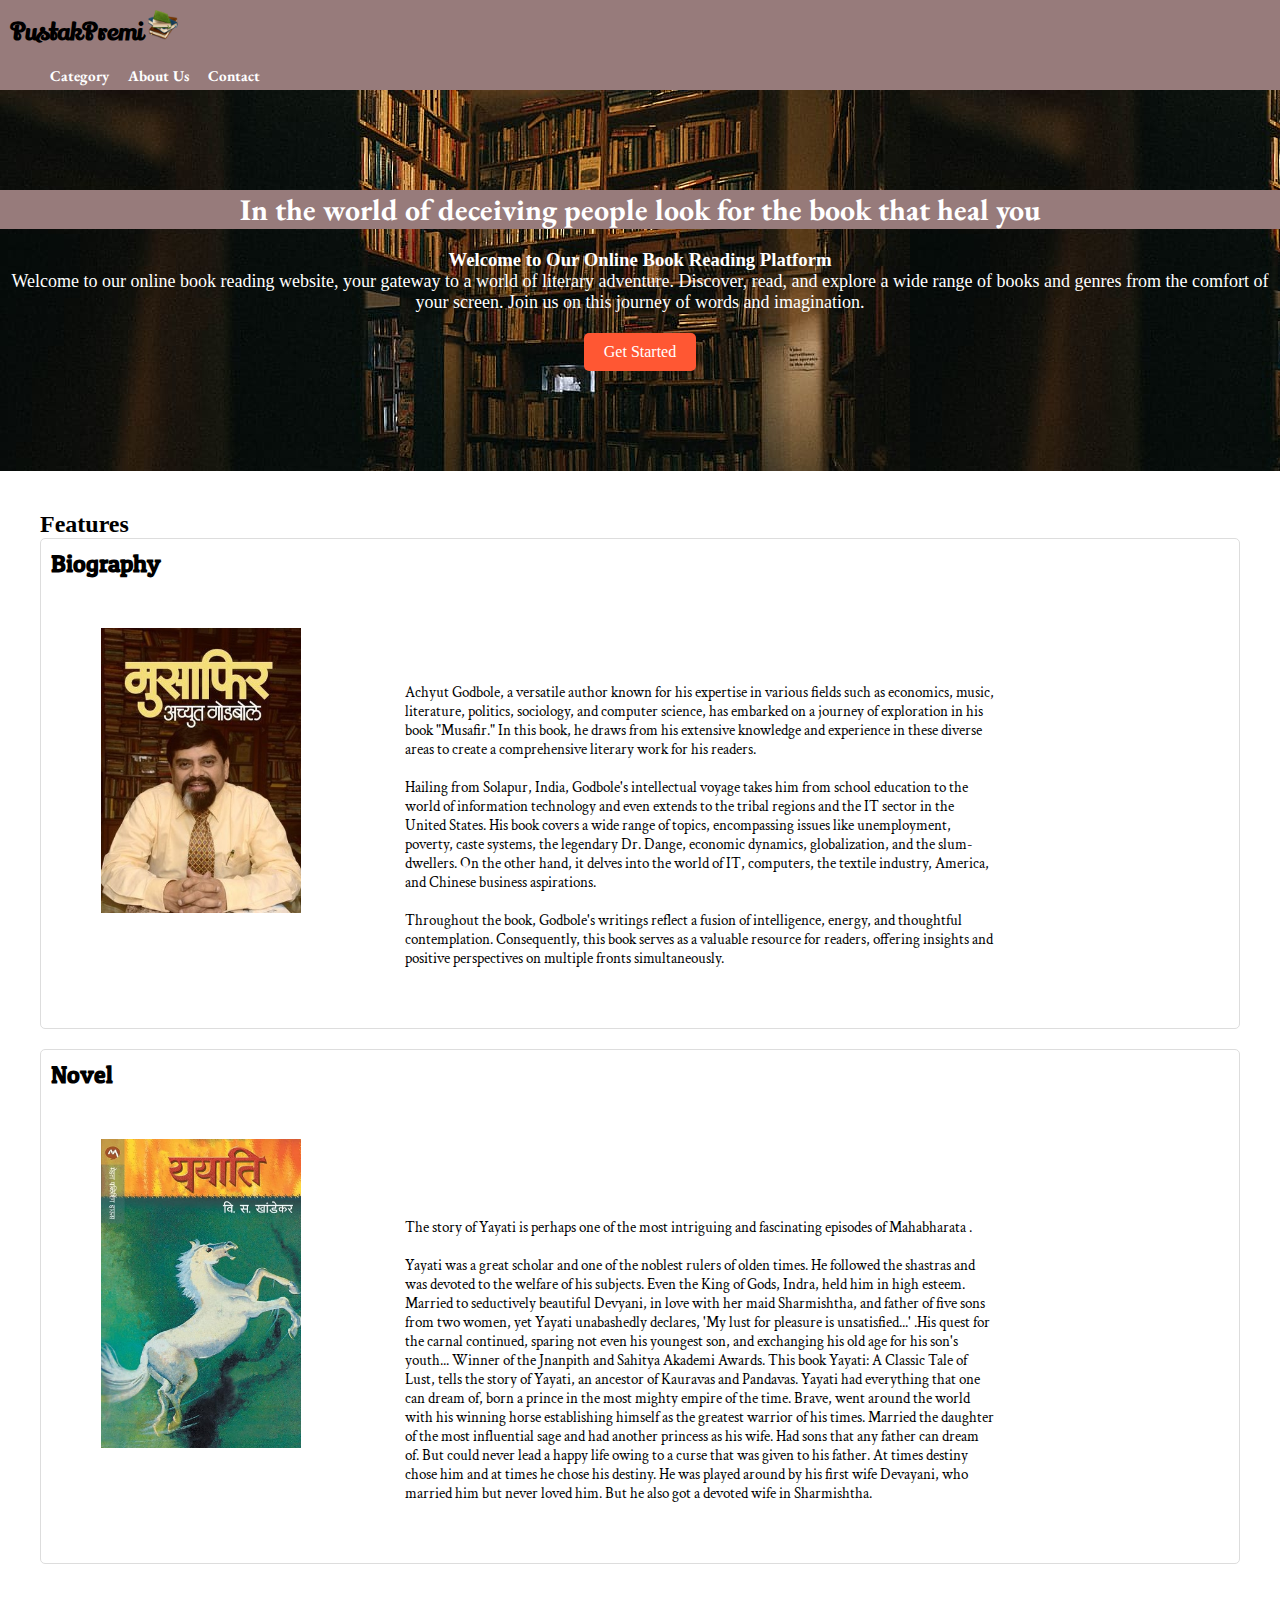
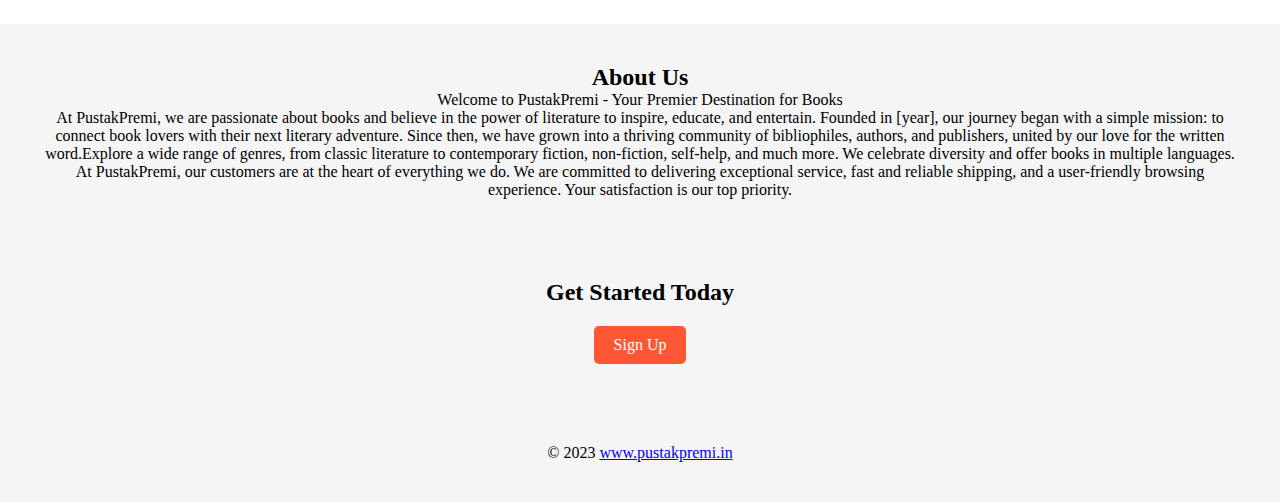
<file: Level 1/Task 1/index.html>
<!DOCTYPE html>
<html lang="en">
<head>
    <meta charset="UTF-8">
    <meta name="viewport" content="width=device-width, initial-scale=1.0">
    <title>Best Online Book Reading Website </title>
    <link rel="stylesheet" href="style.css">
</head>
<body>
    <header>
        <h1>PustakPremi <img class="logo" src="icon.jpg" alt="PustakPremi"></h1>
        <nav>
            <ul>
                <li class="dropdown">
                    <a class="dropdown-button" href="#" role="button" data-toggle="dropdown" aria-expanded="false">
                      Category
                    </a>
                    <div class="dropdown-content">
                      <a class="dd" href="#">Biography</a><br>
                      <a class="dd" href="#">Novel</a><br>
                      <a class="dd" href="#">Horror</a><br>
                      <a class="dd" href="#">Comic</a><br>
                      <a class="dd" href="#">funny</a><br>
                      <a class="dd" href="#">Love Story</a><br>
                          
                      <div class="dropdown-divider"></div>
                      <a class="dd" href="#">Something else here</a>
                    </div>
                  </li>
                <li><a href="#about">About Us</a></li>
                <li><a href="#contact">Contact</a></li>
            </ul>
        </nav>
    </header>

    <section id="hero">
        <h2>In the world of deceiving people look for the book that heal you</h2>
        <h3>Welcome to Our Online Book Reading Platform</h3>
        <p>Welcome to our online book reading website, your gateway to a world of literary adventure. Discover, read, and explore a wide range of books and genres from the comfort of your screen. Join us on this journey of words and imagination.</p>
        <a href="#cta" class="cta-button">Get Started</a>
    </section>

    <section id="features">
        <h2>Features</h2>
        <div class="feature">
            <h3>Biography</h3>
            <img class="fimg" src="musafir.jpg" alt="musafir">
            <p> Achyut Godbole, a versatile author known for his expertise in various fields such as economics, music, literature, politics, sociology, and computer science, has embarked on a journey of exploration in his book "Musafir." In this book, he draws from his extensive knowledge and experience in these diverse areas to create a comprehensive literary work for his readers.<br><br>
                Hailing from Solapur, India, Godbole's intellectual voyage takes him from school education to the world of information technology and even extends to the tribal regions and the IT sector in the United States. His book covers a wide range of topics, encompassing issues like unemployment, poverty, caste systems, the legendary Dr. Dange, economic dynamics, globalization, and the slum-dwellers. On the other hand, it delves into the world of IT, computers, the textile industry, America, and Chinese business aspirations.
                <br><br>
                Throughout the book, Godbole's writings reflect a fusion of intelligence, energy, and thoughtful contemplation. Consequently, this book serves as a valuable resource for readers, offering insights and positive perspectives on multiple fronts simultaneously.</p>
        </div>
        <div class="feature">
            <h3>Novel</h3>
            <img class="fimg" src="yayati.jpg" alt="Yayati">
            <p>The story of Yayati is perhaps one of the most intriguing and fascinating episodes of Mahabharata .<br> <br>
                Yayati was a great scholar and one of the noblest rulers of olden times. He followed the shastras and was devoted to the welfare of his subjects. Even the King of Gods, Indra, held him in high esteem. Married to seductively beautiful Devyani, in love with her maid Sharmishtha, and father of five sons from two women, yet Yayati unabashedly declares, 'My lust for pleasure is unsatisfied...'
                .His quest for the carnal continued, sparing not even his youngest son, and exchanging his old age for his son's youth...
                Winner of the Jnanpith and Sahitya Akademi Awards.
                This book Yayati: A Classic Tale of Lust, tells the story of Yayati, an ancestor of Kauravas and Pandavas. Yayati had everything that one can dream of, born a prince in the most mighty empire of the time. Brave, went around the world with his winning horse establishing himself as the greatest warrior of his times. Married the daughter of the most influential sage and had another princess as his wife. Had sons that any father can dream of. But could never lead a happy life owing to a curse that was given to his father. At times destiny chose him and at times he chose his destiny. He was played around by his first wife Devayani, who married him but never loved him. But he also got a devoted wife in Sharmishtha.</p>
        </div>
    </section>

    <section id="about">
        <h2>About Us</h2>
        <p>Welcome to PustakPremi - Your Premier Destination for Books<br>At PustakPremi, we are passionate about books and believe in the power of literature to inspire, educate, and entertain. Founded in [year], our journey began with a simple mission: to connect book lovers with their next literary adventure. Since then, we have grown into a thriving community of bibliophiles, authors, and publishers, united by our love for the written word.Explore a wide range of genres, from classic literature to contemporary fiction, non-fiction, self-help, and much more. We celebrate diversity and offer books in multiple languages.<br>At PustakPremi, our customers are at the heart of everything we do. We are committed to delivering exceptional service, fast and reliable shipping, and a user-friendly browsing experience. Your satisfaction is our top priority.</p>
    </section>

    <section id="cta">
        <h2>Get Started Today</h2>
        <a href="#" class="cta-button">Sign Up</a>
    </section>

    <footer>
        <p>&copy; 2023 <a href="#">www.pustakpremi.in</a></p>
    </footer>
</body>
</html>
</file>
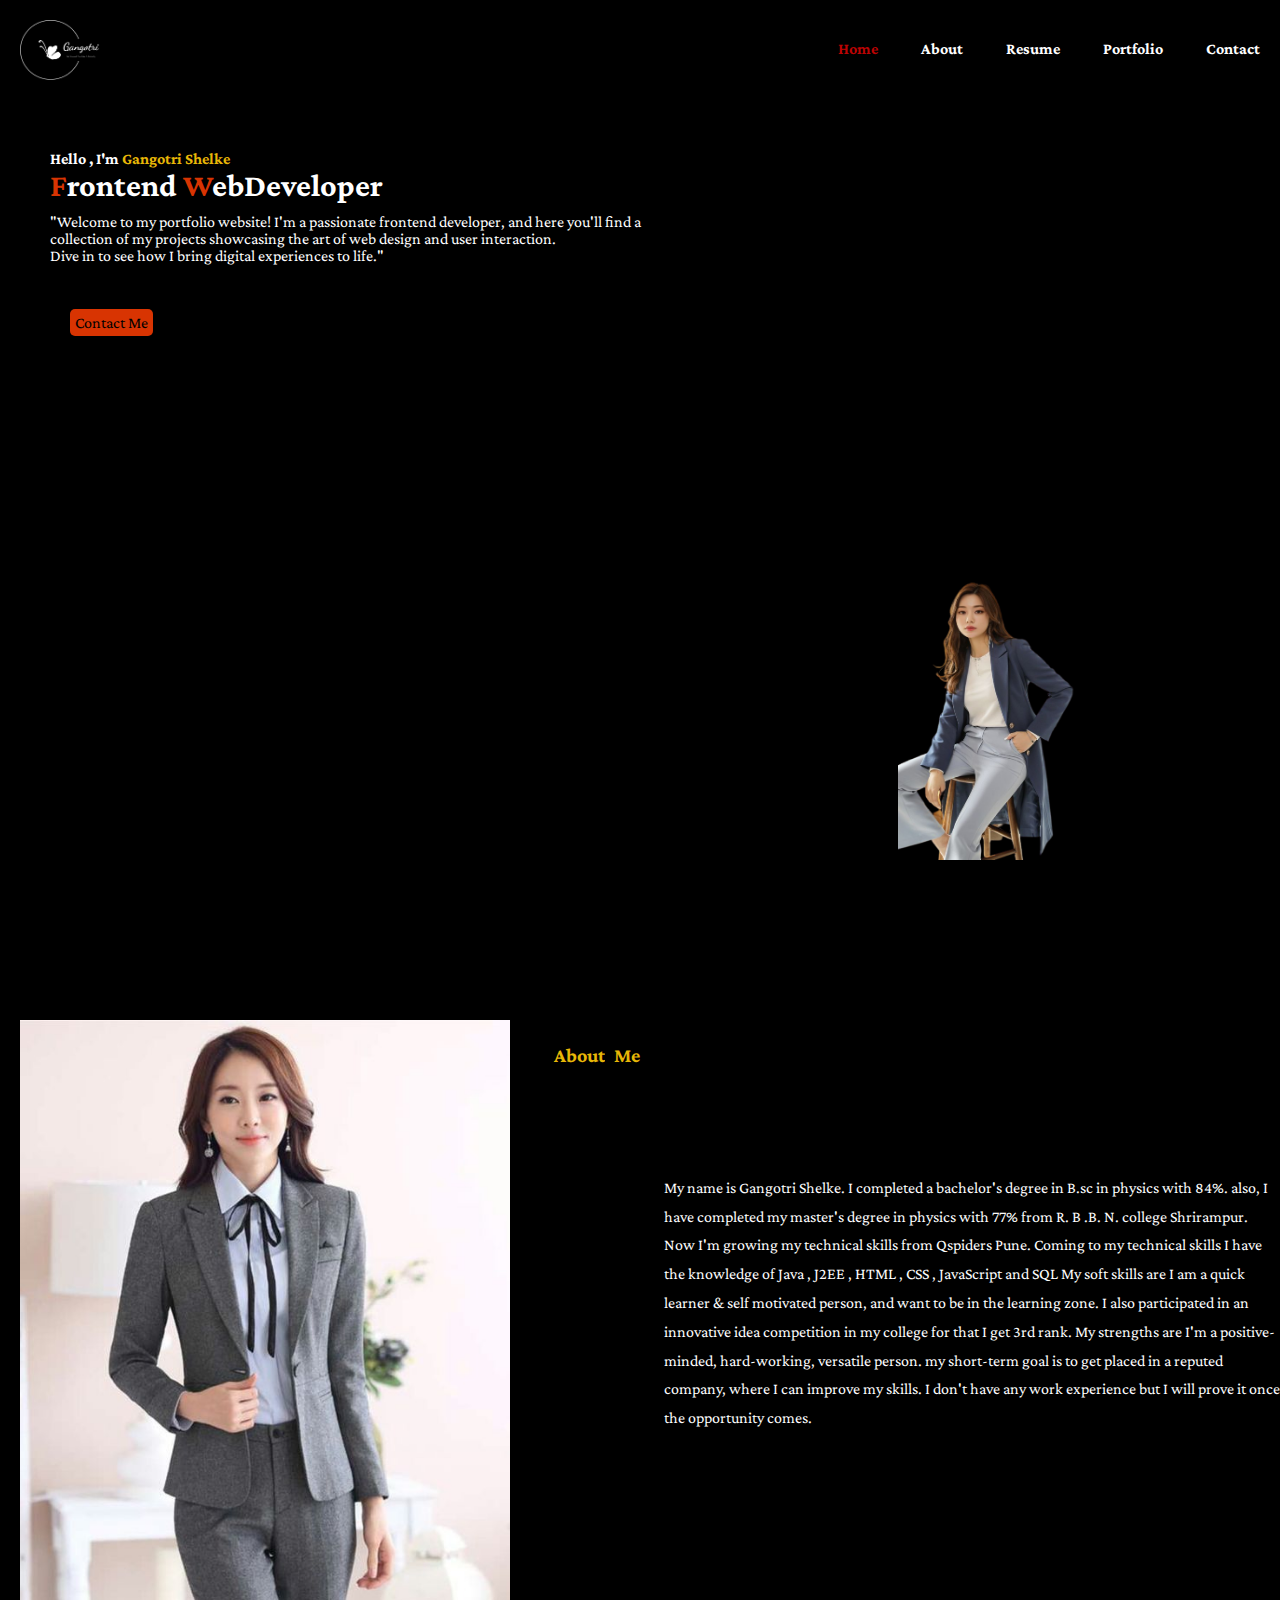
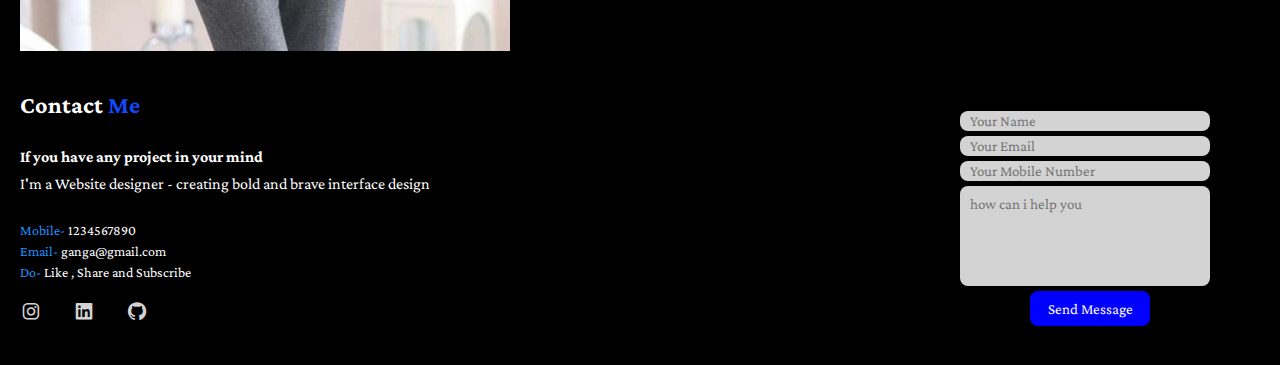
<file: Level 1/Task 2/index.html>
<!DOCTYPE html>
<html lang="en">
<head>
    <meta charset="UTF-8">
    <meta name="viewport" content="width=device-width, initial-scale=1.0">
    <title>Personal Portfolio Website</title>
    <link rel="stylesheet" href="style.css">
    <link href='https://unpkg.com/boxicons@2.1.4/css/boxicons.min.css' rel='stylesheet'>
</head>
<body>
    <div class="hero">
        <nav>
            <img src="logo.png" alt="Gangotri">
            <ul>
                <li><a href="#home"><span>Home</span></a></li>
                <li><a href="#about">About</a></li>
                <li><a href="#resume">Resume</a></li>
                <li><a href="#portfolio">Portfolio</a></li>
                <li><a href="#contact">Contact</a></li>
            </ul>
        </nav>
        <div class="detail">
            <h4>Hello , I'm <span>Gangotri Shelke</span></h4>
            <h1><span>F</span>rontend <span>W</span>ebDeveloper</h1>
            <p>"Welcome to my portfolio website! I'm a passionate frontend developer, and here you'll find a    collection of my projects showcasing the art of web design and user interaction. <br> Dive in to see how I bring digital experiences to life."</p>
           <a href="#" class="btn">Contact Me</a>
           <div class="img">
            <img src="girl.png" alt="photo" class="photo">
        </div>
        </div>
        
            <div class="about">
                <img src="photo.jpg" alt="photo">
                <h2>About<span>_</span>Me</h2>
                <p>My name is Gangotri Shelke. I completed a bachelor's degree in B.sc in physics with 84%. also, I have completed my master's degree in physics with 77% from R. B .B. N. college Shrirampur. Now I'm growing my technical skills from Qspiders Pune. Coming to my technical skills I have the knowledge of Java , J2EE , HTML , CSS , JavaScript and SQL My soft skills are I am a quick learner & self motivated person, and want to be in the learning zone. I also participated in an innovative idea competition in my college for that I get 3rd rank. My strengths are I'm a positive-minded, hard-working, versatile person. my short-term goal is to get placed in a reputed company, where I can improve my skills. I don't have any work experience but I will prove it once the opportunity comes.</p>
            </div>
        <div>
            <div class="contact">
                <div class="contact-me">
                <h2>Contact <span>Me</span></h2>
                <h4>If you have any project in your mind</h4>
                <p>I'm a Website designer - creating bold and brave interface design</p>
                <div class="list">
                    <li><a href="#"><span>Mobile-</span> 1234567890</a></li>
                    <li><a href="#"><span>Email-</span> ganga@gmail.com</a></li>
                    <li><a href="#"><span>Do-</span> Like , Share and Subscribe</a></li>
                </div>
                <div class="icons">
                      <a href="#"><i class='bx bxl-instagram'></i></a>
                      <a href="#"><i class='bx bxl-linkedin-square'></i></a>
                      <a href="#"><i class='bx bxl-github' ></i></a>
                </div>
            </div>
                <div class="form">
                   <form action="">
                    <input type="name" placeholder="Your Name" required>
                    <input type="email" placeholder="Your Email" required>
                    <input type="Mobile" placeholder="Your Mobile Number" required>
                    <textarea name="" id="" cols="30" rows="10" placeholder="how can i help you" required></textarea>
                    <input type="submit" value="Send Message" class="submit" required>
                   </form>
                </div>
            </div>
        </div>
    </div>
</body>
</html>
</file>
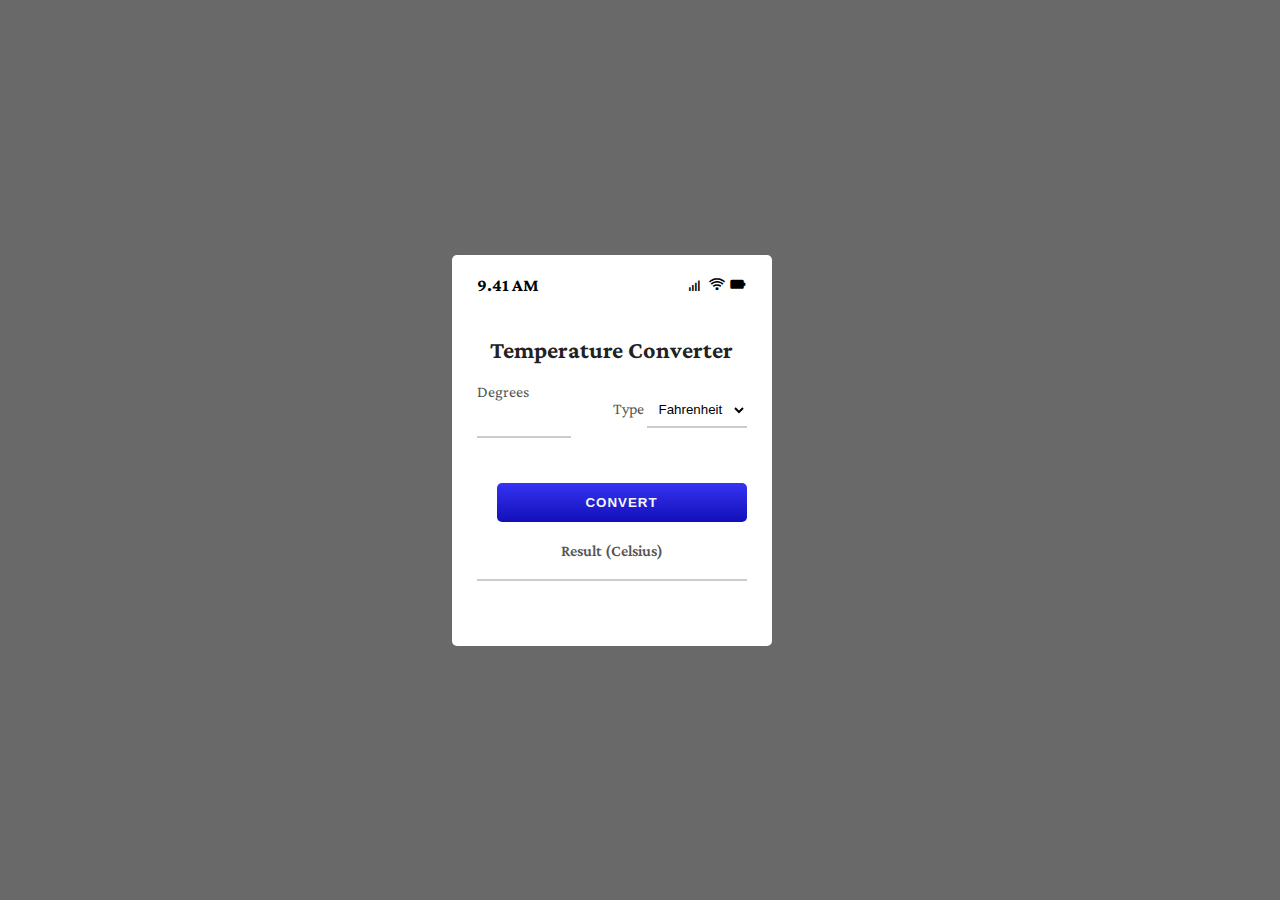
<file: Level 1/Task 3/index.html>
<!DOCTYPE html>
<html lang="en">
  <head>
    <meta charset="UTF-8" />
    <meta name="viewport" content="width=device-width, initial-scale=1.0" />
    <title>Temperature Converter Website using html, css & JavaScript</title>
    <!-- css link -->
    <link rel="stylesheet" href="style.css" />

    <!-- box icons -->
    <link rel="stylesheet"
  href="https://unpkg.com/boxicons@latest/css/boxicons.min.css">


  </head>
  <body>
    <div class="container">
        <div class="temperature-converter">
            <div class="mobile">
                <p class="time">9.41 AM</p>
                <div>
                    <i class='bx bx-signal-4'></i>
                    <i class='bx bx-wifi' ></i>
                    <i class='bx bxs-battery' ></i>
                </div>
            </div>

            <h1 class="title">Temperature Converter</h1>

            <!-- input field -->
            <div class="degree-type">
                <!-- for degrees -->
              <div class="degree-field">
                <label for="degree">Degrees</label>
                <input type="number" name="degree" id="degree" />
              </div>

              <!-- for option selection -->
              <div class="temp-field">
                <label for="temp-type">Type</label>
                <select name="temperatures" id="temp-type" autocomplete="on">
                  <option id="fahrenheit" value="fahrenheit">Fahrenheit</option>
                  <option id="kelvin" value="kelvin">Kelvin</option>
                </select>
              </div>
            </div>
            <button id="convert-btn">Convert</button>
            
            <div class="result">
              <span class="result-heading">Result (Celsius)</span>
              <h2 class="celsius-value" id="celsius"></h2>
            </div>
        </div>
      </div>
    <!-- script tags -->
    <script src="script.js"></script>
  </body>
</html>
</file>
<file: Level 1/Task 1/style.css>
@import url('https://fonts.googleapis.com/css2?family=Bree+Serif&family=Crimson+Text&family=DM+Sans:opsz@9..40&family=EB+Garamond:wght@400;500&family=Libre+Baskerville:wght@700&family=Lily+Script+One&family=Oleo+Script+Swash+Caps&family=Patua+One&family=Rakkas&family=Varela+Round&display=swap');

/* Reset some default styles for better consistency */
body, h1, h2, h3, p {
    margin: 0;
    padding: 0;
}

/* Basic styling for the header */
header {
    background-color:rgb(151, 123, 123);
    color:black;
    padding: 10px;
    height: 70px;
    display:inline-block;
    width: 100%;
}

header h1 {
    font-size: 24px;
    font-family: 'Lily Script One', cursive;
}

header h1:hover{
    color:rgb(83, 12, 12);
}
.logo{
    height: 30px;
    width: 30px;
}

nav ul {
    list-style: none;
    z-index: 1;
}

nav li {
    display: inline;
    margin-right: 15px;
    font-weight: bold;
    font-size: 15px;
    text-decoration: none;
    font-family:'Rakkas', cursive;

}

nav li:hover
{
    color: black;
    
}
/* Dropdown styling */
.dropdown {
    position: relative;
    display: inline-block;
}

.dropdown-button {
    color: #fefefe;
    border: none;
    cursor: pointer;
}

/* Style for the dropdown content */
.dropdown-content {
    display: none;
    position: absolute;
    background-color: #f1f1f1;
    color: black;
    min-width: 160px;
    box-shadow: 0px 8px 16px 0px rgba(0,0,0,0.2);
    z-index: 1;
}

/* Style for dropdown items */
.dropdown-item {
    padding: 12px 16px;
    text-decoration: none;
    display: block;
    color:black;
}

/* Hover effect for dropdown items */
.dropdown-item:hover {
    background-color: #ddd;
    color: black;
}

/* Show the dropdown content when hovering over the dropdown button */
.dropdown:hover .dropdown-content {
    display: block;
}

.dd
{
    text-decoration: none;
     color: black;
     font-size: medium;
     font-weight: normal;
     
}
.dd:hover
{
    text-decoration: none;
    
}
nav a {
    text-decoration: none;
    color: rgb(255, 255, 255);
    font-family: 'EB Garamond', serif;
}
nav a  :hover{
    color: black;
}

/* Styling for the hero section */
#hero {
    background-image:url('bg.jpg');
    text-align: center;
    padding: 100px 0;
    color:white;
}

#hero h2 {
    font-size: 30px;
    font-family:'EB Garamond', serif;
    margin-bottom: 20px;
    text-align: center;
    background-color:rgb(151, 123, 123);
}

#hero p {
    font-size: 18px;

}

.cta-button {
    display: inline-block;
    padding: 10px 20px;
    background-color: #FF5733;
    color: #fff;
    text-decoration: none;
    border-radius: 5px;
    margin-top: 20px;
}

.cta-button:hover {
    background-color: #FF8148;
}

/* Styling for the features section */
#features {
    padding: 40px;
    
}

.feature {
    margin-bottom: 20px;
    border: 1px solid #ddd;
    padding: 10px;
    border-radius: 5px;
    font-family: 'Varela Round', sans-serif;
}

#features p{
    width: 50%;
    padding: 50px;
    display: inline-block;
    font-family: 'Crimson Text', serif;
    font-size: 15px;
   
}
.fimg{
    width: 200px;
    height: auto;
    padding: 50px;
}

.feature h3 {
    font-size: 24px;
    font-family: 'Patua One', cursive;
}

/* Styling for other sections (about, cta, footer) */
#about, #cta, footer {
    background-color: #f5f5f5;
    padding: 40px;
    text-align: center;
}
</file>
<file: Level 1/Task 2/style.css>
@import url('https://fonts.googleapis.com/css2?family=Bree+Serif&family=Crimson+Pro&family=Crimson+Text&family=DM+Sans:opsz@9..40&family=EB+Garamond:wght@400;500&family=Libre+Baskerville:wght@700&family=Lily+Script+One&family=Lusitana&family=Oleo+Script+Swash+Caps&family=Patua+One&family=Rakkas&family=Varela+Round&display=swap');

*{
    margin: 0;
    padding: 0;
    font-family: 'Crimson Pro', serif;
    box-sizing: border-box;
    scroll-behavior: smooth;
    background-color: black;
}

.hero{
    
    background-color: rgb(0, 0, 0);
    height: 100vh;
    width: 100%;
}

nav {
    display: flex;
    width: 100%;
    top: 0;
    right: 0;
    z-index: 1000;
    height: 120px;
    align-items:self-start; 
    justify-content: space-between;
    position: fixed;
    background-color: rgb(0, 0, 0);
  border-bottom: 1px solid transparent;
  transition: all .45s ease;
}

nav img{
    height: 100px;
    width: 120px;
    padding: 20px;
   border-radius: 20px;
}
   
nav ul li{
    display: inline-block;
    margin: 10px 20px;
    list-style: none;
    margin-top: 40px;
    transition:all 45s ease;
}

nav ul li a{
    text-decoration: none;
    color: rgb(255, 255, 255);
    font-weight: bold;
   
}

nav ul li a:hover{
    color: rgb(187, 3, 3);
}

nav ul li a span{
    color: rgb(187, 3, 3);
}

.detail{
    position:relative;
   height: 100vh;
   width: 100%;
   background-size:cover;
  background-position: center;
  align-items: center;
  justify-content: flex-start;
}

.detail h4{
color: white;
align-content: center;
margin-top: 100px;
padding: 50px;

}

.detail h4 span{
    color: rgb(232, 183, 7);
}

.detail h1{
    color: white;
    margin-top:-100px;
    padding: 50px;
}

.detail h1 span{
 color: rgb(216, 52, 2);
 
}

.detail p{
    color: white;
    margin-top: -90px;
    padding: 50px;
    width: 55%;
    font-family: 'Crimson Pro', serif;
}

.detail a{
    display: inline-block;
    padding: 5px;
    background: rgb(216, 52, 2);
    border-radius: 5px;
    color: black;
    text-decoration: none;
    margin-left: 70px;
    margin-top: -20px;
    transition: all 45s ease;
   
}

.detail a:hover{
    transform: scale(0.9);
}

.img{
    width: 30%;
    height: 50%;
    position: absolute;
    right: 100px;
    bottom: 140px;
}

.img img{
    height: 280px;
    width: 180px;
    position: absolute;
    left:50%;
    transform: translate(-50%);
    transition: bottom 1s , left 1s;
    bottom: 0;
}
.about{
    /* display: grid;
    grid-template-columns: repeat(2 ,1fr); */
    gap: 1.5rem;
    align-items: center;
    display:flex;
    background-color: black;
}
.about img{
    max-width: 530px;
    height: auto;
    width: 100%;
    border-radius: 5px;
    padding: 20px;
}
.about h2{
    color:rgb(232, 183, 7);
    font-size: 20px;
    line-height: 1;
    margin-bottom:35rem;
    left: 0;
}

.about h2 span{
    color: black;
}

.about p{
    color: rgb(253, 253, 253);
    line-height: 1.8;
    margin-bottom: 4rem;
}

.contact{
    display: flex;
}

.contact-me {
   flex: 1;
   align-items: center;
   justify-content: center;
   padding: 20px;
   background-color: black;
}

.contact h2{
   margin-bottom: 30px;
   color: rgb(255, 255, 255);
}

.contact h2 span{
    color: rgb(17, 73, 255);
}

.contact h4{
    margin-bottom: 10px;
    color: white;
}

.contact p{
    margin-bottom: 30px;
    color: white;

}

 .list{
    margin-bottom:20px;
     list-style:none;
}  

.list li{
    margin-bottom: 5px;
}

.list li a{
    display: block;
    font-size: 14px;
    text-decoration: none;
    color: white;
}

.list li a span{
    color: dodgerblue;
}

.list li a:hover{
    color: rgb(0, 75, 251);
}

.icons a i {
    height: 45px;
    width: 45px;
    display: inline-block;
    align-items: center;
    font-size: 22px;
    justify-content: center;
    border-radius: 5px;
    margin-right: 5px; 
    color: lightgray; 
}  

.icons a i:hover{
   color: rgb(17, 73, 255);
}

.form form{
    position: relative;
    flex: 1;
    align-items: center;
    background-color: black;
   margin-right: 70px;
   margin-top: 40px;
   width: 100%;
}

.form form input , form textarea{
    width: 250px;
    padding: 10px;
    /* padding-left: 0; */
    border: none;
    outline: none;
    font-size: 15px;
    border-radius: 8px;
    margin-bottom: 5px;
    display: block;
    height: 20px;
    color: rgb(0, 0, 0);
    background-color:lightgray;
    /* margin-left: -40px; */
 
}

.form form textarea{
    resize: none;
    height: 100px;
}

.form form .submit{
    display: inline-block;
    height: 35px;
    width: 120px;
    color: rgb(250, 250, 252);
    align-items: center;
   margin-left: 70px;
   background-color:blue;
}

.form form .submit:hover{
    transform: scale(1.1);
    cursor: pointer;
}
</file>
<file: Level 1/Task 3/style.css>
@import url('https://fonts.googleapis.com/css2?family=Bree+Serif&family=Crimson+Pro&family=Crimson+Text&family=DM+Sans:opsz@9..40&family=EB+Garamond:wght@400;500&family=Libre+Baskerville:wght@700&family=Lily+Script+One&family=Lusitana&family=Oleo+Script+Swash+Caps&family=Patua+One&family=Rakkas&family=Varela+Round&display=swap');


* {
    box-sizing: border-box;
    margin: 0;
    padding: 0;
  }
body{
    height:100vh;
    width: 100vw;
    font-size: 1rem;
    background-color:dimgrey;
    align-items: center;
    justify-content: center;
    display: flex;
    font-family:'Crimson Pro',serif;
}

.mobile {
    display: flex;
    justify-content: space-between;
    margin-bottom: 40px;
    font-size: 18px;
    font-weight: 700;
  }
.temperature-converter{
    background: #fff;
    border-radius: 5px;
    position: relative;
    display: flex;
    flex-direction: column;
    justify-content: center;
    padding: 20px 25px 45px;
    min-width: 320px;
    width: 45%;
    height: auto;
    box-shadow: -5px -5px 250px 0px rgba(255, 255, 255, 0.02) inset;
    backdrop-filter: blur(21px);
}

.title {
    color: #222;
    font-size: 1.5rem;
    text-align: center;
  }

  label {
    color: #555;
    font-size: 1rem;
    margin-bottom: 5px;
  }
  input,
  select {
    background: transparent;
    border: none;
    outline: none;
    border-bottom: 2px solid #ccc;
    padding: 8px;
    margin-bottom: 15px;
    
  }
  input:focus {
    border: 1px solid #2134fe;
  }

  .degree-type {
    display: flex;
    justify-content: space-between;
    align-items: center;
    padding: 20px 0;
  }
  .degree-field {
    display: flex;
    flex-direction: column;
    width: 35%;
  }

  
  option {
    background-color: #f9d222;
    color: #000000;
  }

  #convert-btn {
    background: linear-gradient(to bottom, #3633f3, #120fb9);
    border: none;
    outline: none;
    border-radius: 5px;
    color: #f6f6f6;
    cursor: pointer;
    font-weight: bold;
    letter-spacing: 1px;
    text-transform: uppercase;
    margin-top: 10px;
    margin-left: 20px;
    padding: 12px 80px;
    transition: all 0.3s ease-in;
    
  }
  #convert-btn:hover {
    background: linear-gradient(to bottom, #4a47e7, #322fda);
  }

  .fa {
    margin-left: -12px;
    margin-right: 8px;
  }
  
  .loading {
    display: none;
  }

  .result {
    text-align: center;
    margin: 20px 0;
  }
  .result-heading{
    color: #555;
    font-size: 1rem;
    font-weight: 600;
  }
  .celsius-value {
    border-bottom: 2px solid #ccc;
    padding: 10px;
    transition: all .45s ease;
    
  }
</file>
